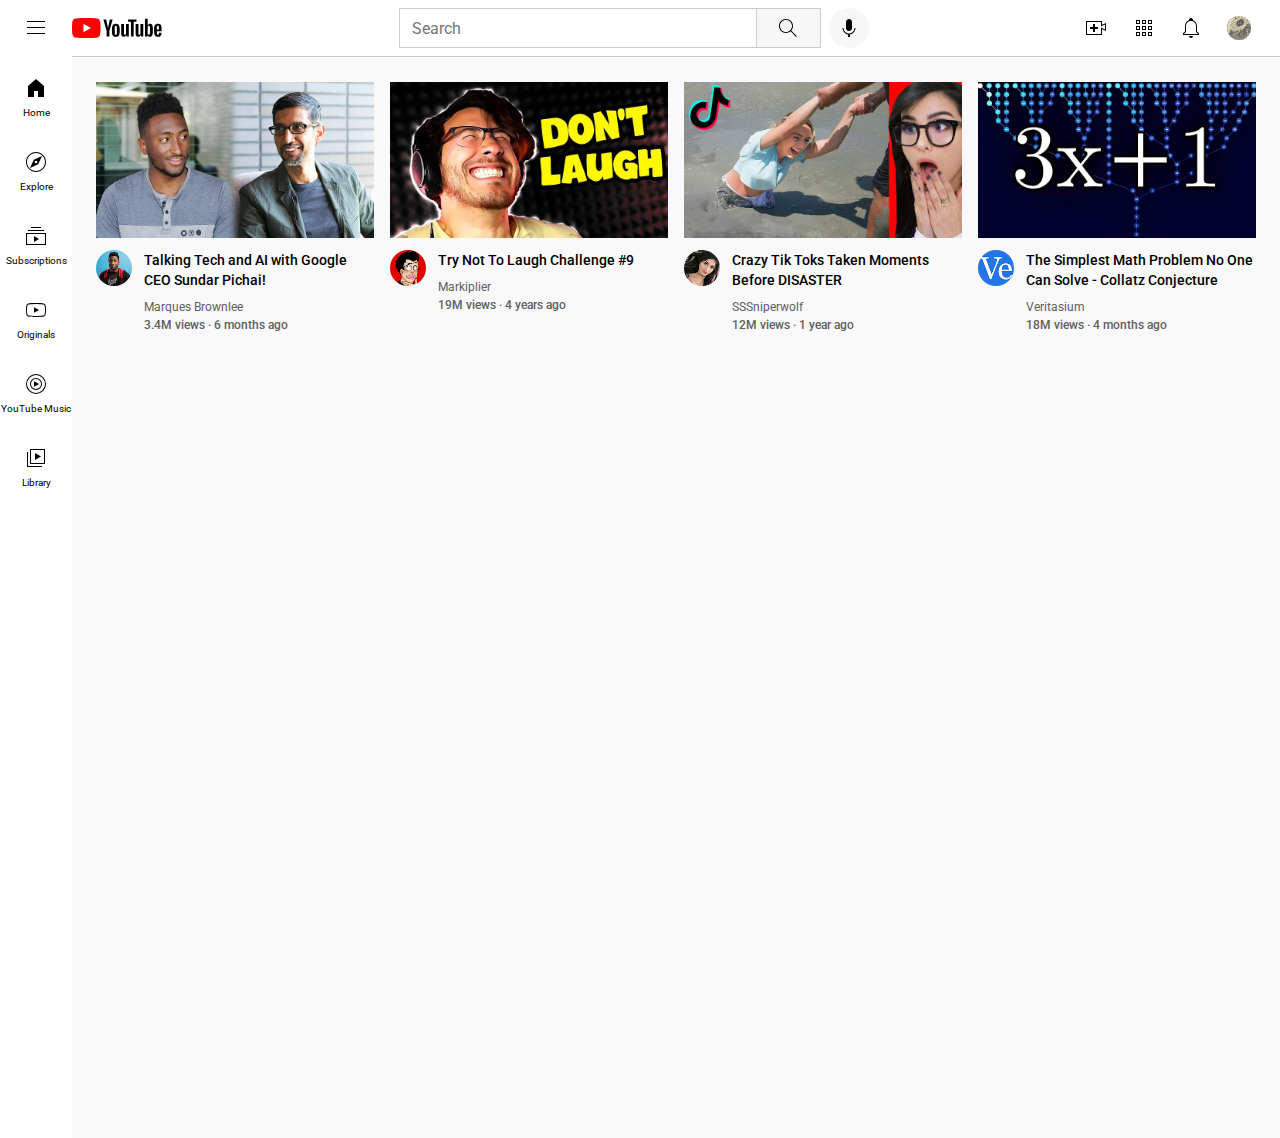
<file: index.html>
<!DOCTYPE html>
<html lang="en">
<head>
    <meta charset="UTF-8">
    <meta name="viewport" content="width=device-width, initial-scale=1.0">
    <title>Youtube</title>
    <link rel="stylesheet" href="styles.css">
    <link rel="preconnect" href="https://fonts.googleapis.com">
<link rel="preconnect" href="https://fonts.gstatic.com" crossorigin>
<link href="https://fonts.googleapis.com/css2?family=Roboto:ital,wght@0,100..900;1,100..900&display=swap" rel="stylesheet">
</head>
<body>
    <div class="youtube">
        <header>
            <div class="left-section">
                <img  src="./photos/hamburger-menu.svg" alt="hamburger-icon" class="hamburger">
                <img  src="./photos/youtube-logo.svg" alt="logo" class="logo">
            </div>
            <div class="mid-section">
                <input type="text" placeholder="Search" class="search-bar">
                <button class="search">
                    <img  src="./photos/search.svg" alt="search-icon" class="search-icon">
                    
                </button>
                <button class="voice"> 
                    <img  src="./photos/voice-search-icon.svg" class="mic">
                </button>
                
               
            </div>
            <div class="right-section">
                <img  src="./photos/upload.svg" alt="create" class="icons">
                <img  src="./photos/youtube-apps.svg" alt="youtube-apps" class="icons">
                <img  src="./photos/notifications.svg" alt="notifications" class="icons">
                <img  src="./photos/channel1.png" class="icons">
            </div>
        </header>

        <nav class="sidebar">
            <div class="sidebar-link">
                <img class="tool" src="./icons/home.svg" alt="home" >
                <div>Home</div>
            </div>
            <div class="sidebar-link">
                <img class="tool" src="./icons/explore.svg" alt="explore">
                <div>Explore</div>
            </div>
            <div class="sidebar-link">
                <img class="tool" src="./icons/subscriptions.svg" alt="subscriptions">
                <div>Subscriptions</div>
            </div>
            <div class="sidebar-link">
                <img class="tool" src="./icons/originals.svg" alt="originals">
                <div>Originals</div>
            </div>
            <div class="sidebar-link">
                <img class="tool" src="./icons/youtube-music.svg" alt="youtube-music">
                <div>YouTube Music</div>
            </div>
            <div class="sidebar-link">
                <img class="tool" src="../icons/library.svg" alt="library">
                <div>Library</div>        
            </div>
        </nav>
        <div class="youtube-videos">
            <main>
                <section class="videos">
                    <div class="video">
                        <div class="thumbnail">
                            <img src="./thumbnail/thumbnail-1.png" class="thumbnail" alt="Thumbnail">

                        </div>
                        <div class="video-info">
                            <div >
                                <img class="pfp" src="./thumbnail/thumbnail.png" class alt="pfp">

                            </div>
                            <div class="info">
                                
                            <p class="title"> 
                                 Talking Tech and AI with Google CEO Sundar Pichai!
                            </p>     
                  
                                
                            <p class="channel-name">Marques Brownlee</p>
                             <p class="video-stats">
                                3.4M views &#183; 6 months ago
                              

                               
                             </div>
                            
                            
                        </div>
                        
                    </div>
                    <div class="video">
                        <div class="thumbnail">
                            <img src="./thumbnail/thumbnail-2.png" class="thumbnail" alt="Thumbnail">

                        </div>
                        <div class="video-info">
                            <div >
                                <img class="pfp" src="./thumbnail/channel-2.png" class alt="pfp">

                            </div>
                            <div class="info">
                                
                            <p class="title"> 
                                
                    Try Not To Laugh Challenge #9
                  
                            </p>     
                  
                                
                            <p class="channel-name">
                                Markiplier
                            </p>
                             <p class="video-stats">
                                19M views &#183; 4 years ago
                              </p>

                               

                            </div>
                            
                        </div>
                        
                    </div>

                    <div class="video">
                        <div class="thumbnail">
                            <img src="./thumbnail/thumbnail-3.png" class="thumbnail" alt="Thumbnail">

                        </div>
                        <div class="video-info">
                            <div >
                                <img class="pfp" src="./thumbnail/channel-3.png" class alt="pfp">

                            </div>
                            <div class="info">
                                
                            <p class="title"> 

                                Crazy Tik Toks Taken Moments Before DISASTER
                            </p>     
                  
                                
                            <p class="channel-name">SSSniperwolf</p>
                             <p class="video-stats">
                                12M views &#183; 1 year ago
                              </p>

                               

                            </div>
                            
                        </div>
                        
                    </div>
                    <div class="video">
                        <div class="thumbnail">
                            <img src="./thumbnail/thumbnail-4.png" class="thumbnail" alt="Thumbnail">

                        </div>
                        <div class="video-info">
                            <div >
                                <img class="pfp" src="./thumbnail/channel-4.png" class alt="pfp">

                            </div>
                            <div class="info">
                                
                            <p class="title"> 
                                

                                The Simplest Math Problem No One Can Solve - Collatz Conjecture
                                    
                            </p>     
                  
                                
                            <p class="channel-name">
                                Veritasium
                            </p>
                             <p class="video-stats">
                                18M views &#183; 4 months ago
                              </p>

                               

                            </div>
                            
                        </div>
                        
                    </div>
                </section>
            </main>
        </div>

    </div>
</body>
</html>
</file>
<file: styles.css>
.youtube{
    padding-top: 58px;
    padding-left: 72px;
    margin: 0px;
}
body{
    margin:0px;
    
}
header{
    background-color: white;
    z-index: 100;
    height: 56px;
    flex-direction: row;
    display: flex;
    justify-content: space-between;
    align-items: center;
    flex: 1;
    top: 0;
    left: 0;
    right: 0;
    position: fixed;
    margin-bottom: 20px;
    border-bottom: 1px solid #ccc;
}
.tool{
    height: 24px;
    margin-bottom: 6.5px;
}
.logo{
    
    cursor: pointer;
    width: 24px;
    
    border-radius: 50%;
   
}
.icons, .hamburger{
    cursor: pointer;
    width: 24px;
    height: 24px;
    border-radius: 50%;
    margin-left: 15px;
}
.left-section{
    
    display: flex;
    align-items: center;
}
.hamburger{
    margin-left: 24px;
    margin-right: 24px;
}
.logo{
    border-radius: 0;
    width: 90px
}
.mid-section{
    max-width: 470px;
    flex-grow: 1;
    flex-shrink: 1;
    display: flex;
    align-items: center;
    
    margin-left: 60px;
}
.search-bar{
    font-family: Roboto, Arial, sans-serif;
    border: 1px solid #ccc;
    padding-left: 12px;
    font-size: 16px;
    height: 36px;
    width: 0;
    min-width: 0;
    flex-grow: 1;
    flex-shrink: 1;
    display: block;
    
  
}
.search{
    
    position: relative;
    display: flex;
    align-items: center;
    justify-content: center;
    background-color:rgb(247, 247, 247);
    border: 1px solid #ccc;
    border-left: none;
    height: 40px;
    width: 64px;
    margin-right: 8px;
    
}
.search-icon{
    width: 24px;
  
  }
  .voice{
    position: relative;
    display: flex;
    align-items: center;
    justify-content: center;
    background-color:rgb(247, 247, 247);
    border: none;
    border-radius: 20px;
    height: 40px;
    width: 40px;
    cursor: pointer;
    

  }
.mic{
    width: 24px;
    
}
.right-section{
    display: flex;
    flex-direction: row;
    align-items: center;
    justify-content: space-between;
    margin-right: 29px;
    margin-left: 24px;
    flex-shrink: 0;
    width: 182px;
    height: 32px;
  
    
}
.sidebar{
    position: fixed;
    left: 0;
    top: 56px;
    bottom: 0;
    background-color: white;
    width: 72px;
    padding-top: 4px;
    z-index: 200;

}
.sidebar-link{
    font-family: Roboto, arial, sans-serif;
    font-size: 10px;
    height: 74px;
    display: flex;
    flex-direction: column;
    justify-content: center;
    align-items: center;
    cursor: pointer;
    
}

.youtube-videos{
   
    background-color: rgb(249, 249, 249);
}
main{
    min-height: 120vh;
}
.videos{
    padding: 20px;
    display: grid;
    grid-template-columns: repeat(auto-fill, minmax(250px, 1fr));
    column-gap: 8px;
    row-gap: 22px;
    padding: 20px;
}
.video{
    padding: 4px;
    vertical-align: top;
}
.thumbnail{
    width: 100%;
}
.video-info{
    display: grid;
    grid-template-columns: 48px 1fr;
}
.pfp{
    width: 36px;
    border-radius: 36px;
    margin-top: 8px;
}
.title{
    font-family: roboto, arial, sans-serif;
    margin-top: 8px;
    font-size: 14px;
    font-weight: 500;
    width: 100%;
    line-height: 20px;
    margin-bottom: 0;
}
.channel-name, .video-stats{
    font-family: roboto, arial, sans-serif;
    font-size: 12px;
    color: #606060;
    margin-top: 10px;
    font-weight: 400;
    margin-bottom: 0;
}
.video-stats{
    margin-top: 4px;
    font-weight: 500;
    margin-bottom: 12px;
}
</file>
